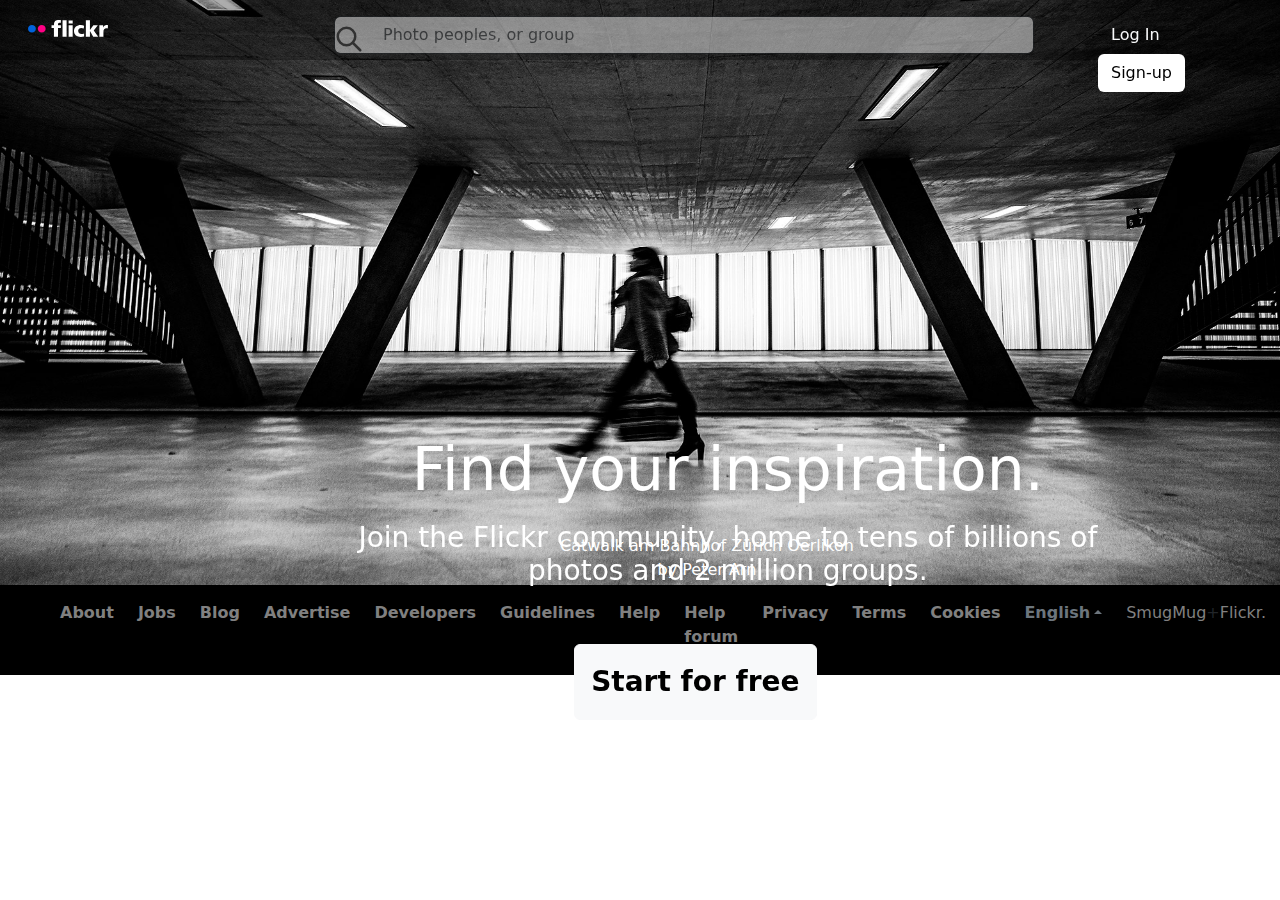
<file: index.html>
<!DOCTYPE html>
<html lang="en">

<head>
    <meta charset="UTF-8">
    <meta name="viewport" content="width=device-width, initial-scale=1.0">
    <title>Document</title>
    <link href="https://cdn.jsdelivr.net/npm/bootstrap@5.3.2/dist/css/bootstrap.min.css" rel="stylesheet"
        integrity="sha383-T3c6CoIi6uLrA9TneNEoa7RxnatzjcDSCmG1MXxSR1GAsXEV/Dwwykc2MPK8M2HN" crossorigin="anonymous">
    <link rel="stylesheet" href="style.css">
    <link rel="stylesheet" href="phone.css">
</head>

<body>
    <header class="p-3 w-100 position-fixed " id="flick" >
        <div class="container-fluid d-lg-flex d-sm-flex">
            <div class="col-lg-3">
                <img src="Images/flick.svg" alt="" width="100px" id="watch">
            </div>
            <form class="col-lg-7" role="search">
                <input type="text" class="form-control ps-5" placeholder="Photo peoples, or group" id="bolu">
                <img src="Images/search.svg" alt="" width="30px" height="30px" class="group">
            </form>
            <div class="col-lg-2" id="log">
                <a href="login.html"><button type="button" class="btn text-light me-2" id="login">Log
                        In</button></a>
                <a href="sign.html"><button type="button" class="btn bg-white text-black"
                        id="global">Sign-up</button></a>
            </div>
        </div>
        </div>
    </header>
    <div class="sweet">

        <div id="carouselExampleAutoplaying" class="carousel slide carousel-fade" data-bs-ride="carousel">
            <div class="carousel-inner">
                <div class="carousel-item active" data-bs-interval="2000">
                    <img src="Images/Catwalk_am_Bahnhof_Zurich_Oerlikon_Peter_Arn.jpg" class="d-block w-100 " id="sky"
                        alt="...">
                    <div class="carousel-caption d-md-block ">
                        <p class="dog"><a href="" class="power"> Catwalk am Bahnhof Zürich Oerlikon <br> by Peter Arn</a></p>
                    </div>
                </div>
                <div class="carousel-item" data-bs-interval="2000">
                    <img src="Images/Cool_Power_commended-LPOTY_UK_Steve_Cole.jpg" class="d-block w-100 " id="sky"
                        alt="...">
                    <div class="carousel-caption d-md-block">
                        <p><a href="" class="power">Cool Power commended-LPOTY <br>by Steve Cole</a></p>
                    </div>
                </div>
                <div class="carousel-item" data-bs-interval="2000">
                    <img src="Images/Dawn_of_Another_Day_Sky_Matthews.jpg" class="d-block w-100 " id="sky" alt="...">
                    <div class="carousel-caption d-md-block">
                        <p><a href="" class="power">Dawn of Another Day <br>by Sky Matthews</a></p>
                    </div>
                </div>
                <div class="carousel-item" data-bs-interval="2000">
                    <img src="Images/Desert_Beauty_Christoph_Fischer.jpg" class="d-block w-100 " id="sky" alt="...">
                    <div class="carousel-caption d-md-block">
                        <p><a href="" class="power">Desert Beauty <br>by Christoph Fischer</a></p>
                    </div>
                </div>
                <div class="carousel-item" data-bs-interval="2000">
                    <img src="Images/Frosch_Bokeh_2_Axel_F.jpg" class="d-block w-100 " id="sky" alt="...">
                    <div class="carousel-caption d-md-block">
                        <p><a href="" class="power">Frosch, Bokeh 2 <br>by axelfw</a></p>
                    </div>
                </div>
                <div class="carousel-item" data-bs-interval="2000">
                    <img src="Images/If_Only_We_Could_Turn_Back_Time_Anna_Kwa.jpg" class="d-block w-100 " id="sky"
                        alt="...">
                    <div class="carousel-caption d-md-block">
                        <p><a href="" class="power">If Only We Could Turn Back Time <br>by Anna Kwa</a></p>
                    </div>
                </div>
                <div class="carousel-item" data-bs-interval="2000">
                    <img src="Images/Mists_of_renfrew_Adam_Gibbs.jpg" class="d-block w-100 " id="sky" alt="...">
                    <div class="carousel-caption d-md-block">
                        <p><a href="" class="power">Mists of Renfrew <br>by Adam Gibbs</a></p>
                    </div>
                </div>
                <div class="carousel-item" data-bs-interval="2000">
                    <img src="Images/Secluded_Pete_Rowbottom.jpg" class="d-block w-100 " id="sky" alt="...">
                    <div class="carousel-caption d-md-block">
                        <p><a href="" class="power">Secluded <br>by Pete Rowbottom</a></p>
                    </div>
                </div>
                <div class="carousel-item" data-bs-interval="2000">
                    <img src="Images/sunset_1663_Junji_Aoyama.jpg" class="d-block w-100 " id="sky" alt="...">
                    <div class="carousel-caption d-md-block">
                        <p><a href="" class="power">sunset 1663 <br>by Junji Aoyama</a></p>
                    </div>
                </div>
                <div class="carousel-item" data-bs-interval="2000">
                    <img src="Images/Tree_and_Morning_Mist_Jos_Buurmans.jpg" class="d-block w-100 " id="sky" alt="...">
                    <div class="carousel-caption d-md-block">
                        <p><a href="" class="power">Tree and Morning Mist <br>by Jos Buurmans</a></p>
                    </div>
                </div>
                <div class="carousel-item" data-bs-interval="2000">
                    <img src="Images/Untitled_Jorge_Guadalupe_Lizarraga.jpg" class="d-block w-100 " id="sky" alt="...">
                    <div class="carousel-caption d-md-block">
                        <p><a href="" class="power">Albuquerque, New Mexico <br>by Jorge Guadalupe Lizárraga</a></p>

                    </div>
                </div>
                <div class="carousel-item" data-bs-interval="2000">
                    <img src="Images/two.jpg" class="d-block w-100 " id="sky" alt="...">
                    <div class="carousel-caption d-md-block">
                        <p><a href="" class="power">Sheep in the woods II <br>by James Mills</a></p>
                    </div>
                </div>
                <div class="carousel-item" data-bs-interval="2000">
                    <img src="Images/one.jpg" class="d-block w-100 " id="sky" alt="...">
                    <div class="carousel-caption d-md-block">
                        <p><a href="" class="power">Europe's best view <br>by Fabian Fortmann</a></p>
                    </div>
                </div>
                <div class="carousel-item" data-bs-interval="2000">
                    <img src="Images/three.jpg" class="d-block w-100" id="sky" alt="...">
                    <div class="carousel-caption d-md-block">
                        <p><a href="" class="power">Fantasy Island <br>by Daniel Cheong</a></p>
                    </div>
                </div>
                <div class="carousel-item" data-bs-interval="2000">
                    <img src="Images/four.jpg" class="d-block w-100 " id="sky" alt="...">
                    <div class="carousel-caption d-md-block">
                        <p><a href="" class="power">Benito <br>by Ria Putzker</a></p>
                    </div>
                </div>
                <div class="carousel-item" data-bs-interval="2000">
                    <img src="Images/A_Time_of_Change_Rachel_Brokaw.jpg" class="d-block w-100 " id="sky" alt="...">
                    <div class="carousel-caption d-md-block">
                        <p><a href="" class="power">A Time of Change <br>by Rachel Brokaw</a></p>
                    </div>
                </div>
                <div class="carousel-item" data-bs-interval="2000">
                    <img src="Images/Happy_Birthday_Adam_Iwona_Podlasinska.jpg" class="d-block w-100" id="sky"
                        alt="...">
                    <div class="carousel-caption d-md-block">
                        <p><a href="" class="power">Happy Birthday Adam! <br>by Iwona Podlasinska</a></p>
                    </div>
                </div>
            </div>
        </div>

    </div>
    <div class="girl">
        <h1 class="find">Find your inspiration.</h1>
        <h3 class="mt-3" id="home">Join the Flickr community, home to tens of billions of <br> photos and 2 million
            groups.</h3>
        <button class="btn btn-light mt-5 p-3 fs-3" id="free"><b>Start for free</b></button>
    </div>
    <footer>
        <div class="container-fluid bg-black">
            <div class="row col-lg-12 pt-lg-3 ps-lg-4 ">
                <div class=" d-flex flex-lg-row flex-column guide ">
                    <a href="" class="ps-lg-4 fw-semibold blog">About</a>
                    <a href="" class="ps-lg-4 fw-semibold blog">Jobs</a>
                    <a href="" class="ps-lg-4 fw-semibold blog">Blog</a>
                    <a href="" class="ps-lg-4 fw-semibold blog">Advertise</a>
                    <a href="" class="ps-lg-4 fw-semibold blog">Developers</a>
                    <a href="" class="ps-lg-4 fw-semibold blog">Guidelines</a>
                    <a href="" class="ps-lg-4 fw-semibold blog">Help</a>
                    <a href="" class="ps-lg-4 fw-semibold blog">Help forum</a>
                    <a href="" class="ps-lg-4 fw-semibold blog">Privacy</a>
                    <a href="" class="ps-lg-4 fw-semibold blog">Terms</a>
                    <a href="" class="ps-lg-4 fw-semibold blog">Cookies</a>
                    <div class="dropup-center dropup blog">
                        <a class="dropdown-toggle ps-lg-4 fw-semibold text-secondary" data-bs-toggle="dropdown"
                            aria-expanded="false" id="blog">English</a>
                        <ul class="dropdown-menu z-100" id="dropDownContent">
                            <li><a class="dropdown-item" href="#">繁體中文</a></li>
                            <li><a class="dropdown-item" href="#">Deutsch</a></li>
                            <li><a class="dropdown-item" href="#">Español</a></li>
                            <li><a class="dropdown-item" href="#">Français</a></li>
                            <li><a class="dropdown-item" href="#">한글</a></li>
                            <li><a class="dropdown-item" href="#">Italiano</a></li>
                            <li><a class="dropdown-item" href="#">Português</a></li>
                            <li><a class="dropdown-item" href="#">Tiếng Việt</a></li>
                            <li><a class="dropdown-item" href="#">Bahasa Indonesia</a></li>
                        </ul>
                    </div>
                    <!-- <hr> -->
                    <div class="col d-flex flex-lg-row flex-column ">
                        <div class=" d-flex ps-lg-4 ps-sm-0 mug ">
                            <a href="">SmugMug</a> + <a href="">Flickr.</a>
                        </div>
                        <p class="connect text-center">connecting people through photography</p>
                        <div class=" d-lg-flex d-sm-flex svg ">
                            <a href=""><img class="ps-4" src="Images/svgexport-7.svg" alt=""></a>
                            <a href=""><img class="ps-4" src="Images/svgexport-8.svg" alt=""></a>
                            <a href=""><img class="ps-4" src="Images/svgexport-9.svg" alt=""></a>
                        </div>

                    </div>
                </div>
            </div>
    </footer>
    </a>



    <script src="https://cdn.jsdelivr.net/npm/bootstrap@5.3.2/dist/js/bootstrap.bundle.min.js"
        integrity="sha383-C6RzsynM9kWDrMNeT87bh95OGNyZPhcTNXj1NW7RuBCsyN/o0jlpcV8Qyq36cDfL"
        crossorigin="anonymous"></script>


</body>

</html>
</file>
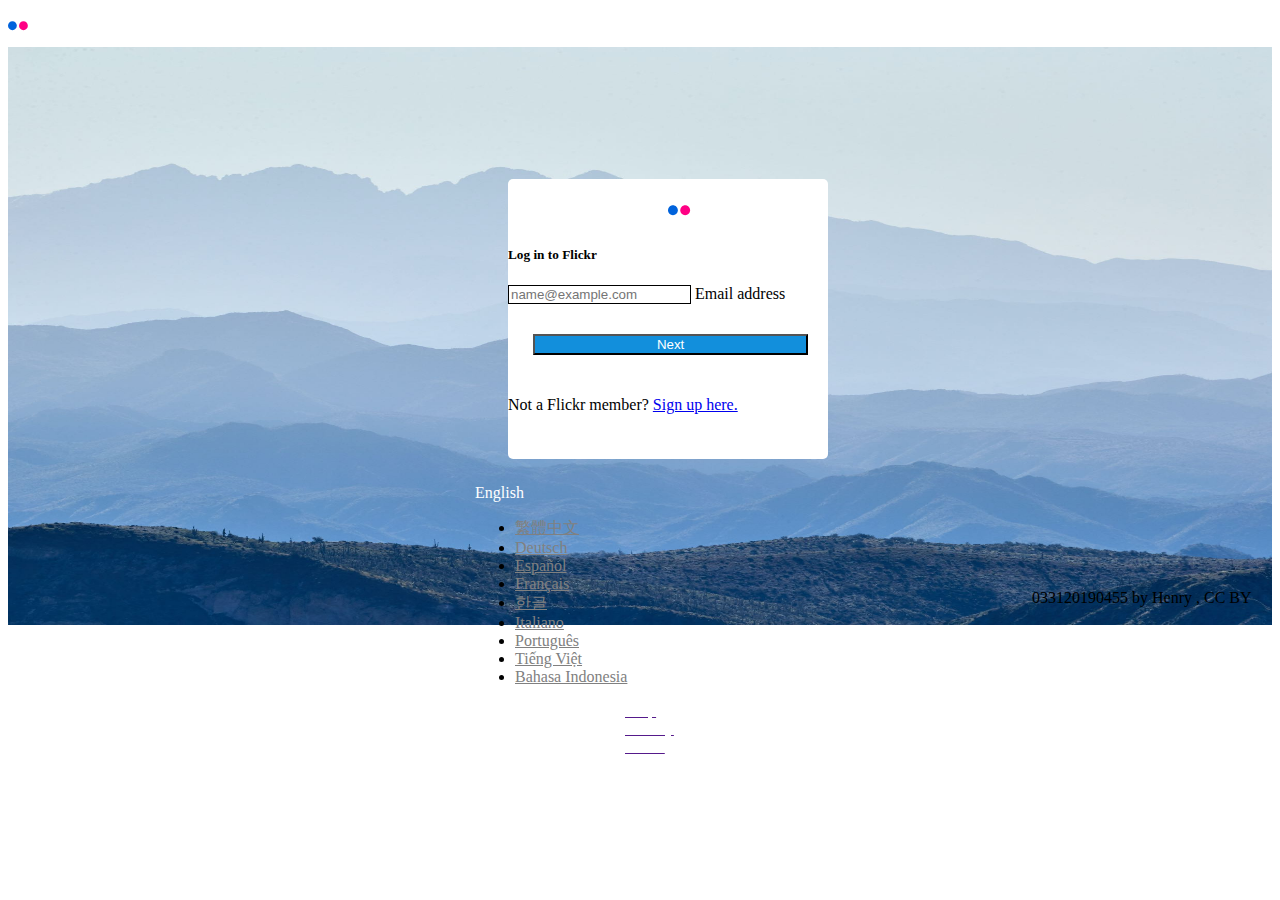
<file: login.html>
<!DOCTYPE html>
<html lang="en">

<head>
    <meta charset="UTF-8">
    <meta name="viewport" content="width=device-width, initial-scale=1.0">
    <title>Document</title>
    <link rel="stylesheet" href="style.css">
    <link href="https://cdn.jsdelivr.net/npm/bootstrap@5.3.2/dist/css/bootstrap.min.css" rel="stylesheet"
        integrity="sha384-T3c6CoIi6uLrA9TneNEoa7RxnatzjcDSCmG1MXxSR1GAsXEV/Dwwykc2MPK8M2HN" crossorigin="anonymous">
        <link rel="stylesheet" href="phone.css">
</head>

<body>
    <nav class="navbar bg-dark high">
        <div class="container-fluid">
            <a class="navbar-brand" href="#">
                <img src="Images/flick.svg" alt="Bootstrap" width="90" height="35" class="ms-3">
            </a>
        </div>
    </nav>
    <img src="Images/background.jpg" alt="" class="logo">
    <div class="sign">
        <img src="Images/flick.svg" class="dami" alt="" width="100">
        <h5 class="fw-normal text-center mt-2 mb-3 loyal">Log in to Flickr</h5>
        <div class="form-floating mx-4 g">
            <input type="email" class="form-control" id="floatingInput" placeholder="name@example.com">
            <label for="floatingInput" class=" member">Email address</label>
        </div>
        <button class="btn" id="next">Next</button>
        <p class="text-center not">Not a Flickr member? <a href="sign.html" class="text-decoration-none">Sign up here.</a>
        </p>
    </div>
    <div class="text-white d-flex" id="four">
        <div class="dropup-center dropup blog">
            <a class="dropdown-toggle ps-lg-4 fw-normal text-decoration-none" data-bs-toggle="dropdown"
                aria-expanded="false" id="blog">English</a>
            <ul class="dropdown-menu z-100" id="dropDownContent">
                <li><a class="dropdown-item" href="#">繁體中文</a></li>
                <li><a class="dropdown-item" href="#">Deutsch</a></li>
                <li><a class="dropdown-item" href="#">Español</a></li>
                <li><a class="dropdown-item" href="#">Français</a></li>
                <li><a class="dropdown-item" href="#">한글</a></li>
                <li><a class="dropdown-item" href="#">Italiano</a></li>
                <li><a class="dropdown-item" href="#">Português</a></li>
                <li><a class="dropdown-item" href="#">Tiếng Việt</a></li>
                <li><a class="dropdown-item" href="#">Bahasa Indonesia</a></li>
            </ul>
        </div>
        <div>
            <ul class="d-flex list-unstyled" id="two">
                <a href="" class="text-decoration-none">
                    <li class="mx-2 ">Help</li>
                </a>
                <a href="" class="text-decoration-none">
                    <li class="mx-2">Privacy</li>
                </a>
                <a href="" class="text-decoration-none">
                    <li class="mx-2">Terms</li>
                </a>
            </ul>
        </div>
    </div>
    <p class="henry text-white">033120190455 by Henry , CC BY</p>





    <script src="https://cdn.jsdelivr.net/npm/bootstrap@5.3.2/dist/js/bootstrap.bundle.min.js"
        integrity="sha384-C6RzsynM9kWDrMNeT87bh95OGNyZPhcTNXj1NW7RuBCsyN/o0jlpcV8Qyq46cDfL"
        crossorigin="anonymous"></script>

</body>

</html>
</file>
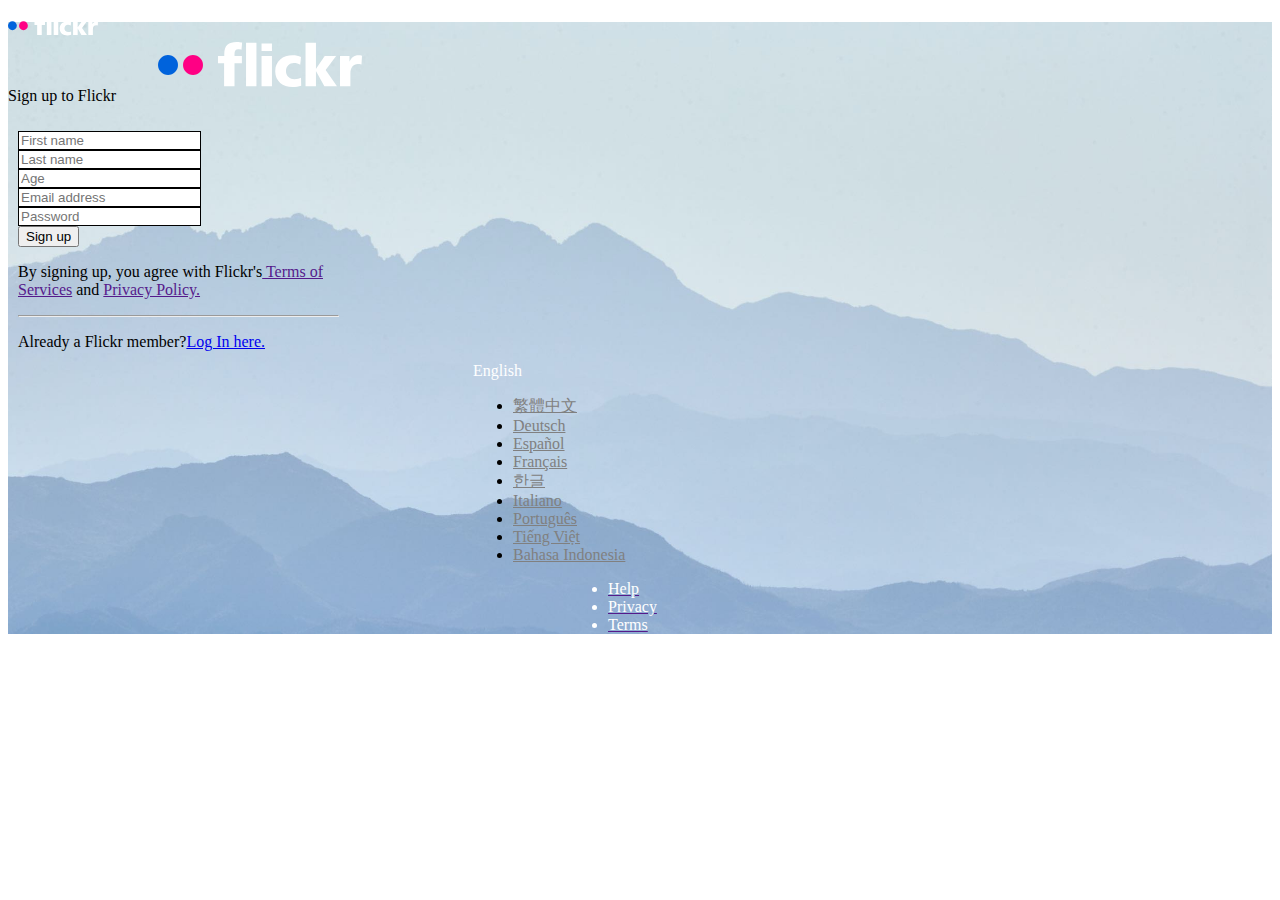
<file: sign.html>
<!DOCTYPE html>
<html lang="en">

<head>
    <meta charset="UTF-8">
    <meta name="viewport" content="width=device-width, initial-scale=1.0">
    <title>Document</title>
    <link rel="stylesheet" href="style.css">
    <link rel="stylesheet" href="https://cdnjs.cloudflare.com/ajax/libs/font-awesome/4.7.0/css/font-awesome.min.css">
    <link href="https://cdn.jsdelivr.net/npm/bootstrap@5.3.2/dist/css/bootstrap.min.css" rel="stylesheet"
        integrity="sha384-T3c6CoIi6uLrA9TneNEoa7RxnatzjcDSCmG1MXxSR1GAsXEV/Dwwykc2MPK8M2HN" crossorigin="anonymous">
        <link rel="stylesheet" href="phone.css">
</head>

<body>
    <div class="container-fluid ">
        <div class="row">
            <div class="col-lg-12">
                <nav class="navbar bg-dark position-sticky top-0 z-3 col-12  w-100 " id="temi">
                    <div class="container">
                        <a class="navbar-brand" href="#">
                            <img src="Images/flick.svg" alt="Bootstrap" width="90" height="35" class="ms-3">
                        </a>
                    </div>
                </nav>
                <div class="cover-img chair">
                    <div class="col-lg-12 col-md-8 col-sm-6 mx-auto" id="lap">
                        <div class="bg-white rounded-3 mx-auto table ">
                            <img src="Images/flick.svg" alt="" class="rug">
                            <div>
                                <p class="text-center text-dark fs-5 pt-3">Sign up to Flickr</p>
                            </div>
                            <div class="mx-auto w-100 phone">
                                <div class="">
                                    <input type="text" id="floatinginput" placeholder="First name"
                                        class="form-control px-4 mt-2 p-3 ">

                                </div>
                                <div class="">
                                    <input type="text" id="floatinginput" placeholder="Last name"
                                        class="form-control px-4 mt-2 p-3 ">
                              
                                </div>
                                <div class="">
                                    <input type="text" id="floatinginput" placeholder="Age"
                                        class="form-control px-4 mt-2 p-3">

                                </div>
                                <div class="">
                                    <input type="text" id="floatinginput" placeholder="Email address"
                                        class="form-control px-4 mt-2 p-3">

                                </div>
                                <div class="">
                                    <input type="password" id="floatinginput" placeholder="Password"
                                        class="form-control px-4 mt-2 p-3">

                                </div>
                                <div class="mt-4 p-2 mx-auto align-items-center">
                                    <button class="btn btn-primary text-center w-100 m-1 bg-primary text-white">
                                        Sign up
                                    </button>
                                </div>
                                <div>
                                    <p class="text-center">By signing up, you agree with Flickr's<a href=""
                                            class="text-decoration-none text-primary"> Terms of Services</a> and <a
                                            href="" class="text-decoration-none text-primary"> Privacy Policy.</a> </p>

                                </div>
                                <hr>
                                <div>
                                    <p class="px-4 text-center">Already a Flickr member?<a href="login.html"
                                            class="text-decoration-none text-primary">Log In here.</a>
                                    </p>
                                </div>

                            </div>

                        </div>

                    </div>
                    <p class="norm">033120190455 by Henry , CC BY</p>
                    <div class="text-white d-flex" id="data">                    
                        <div class="dropup-center dropup blog">
                        <a class="dropdown-toggle ps-lg-4 fw-normal text-decoration-none" data-bs-toggle="dropdown"
                            aria-expanded="false" id="blog">English</a>
                        <ul class="dropdown-menu z-100" id="dropDownContent">
                            <li><a class="dropdown-item" href="#">繁體中文</a></li>
                            <li><a class="dropdown-item" href="#">Deutsch</a></li>
                            <li><a class="dropdown-item" href="#">Español</a></li>
                            <li><a class="dropdown-item" href="#">Français</a></li>
                            <li><a class="dropdown-item" href="#">한글</a></li>
                            <li><a class="dropdown-item" href="#">Italiano</a></li>
                            <li><a class="dropdown-item" href="#">Português</a></li>
                            <li><a class="dropdown-item" href="#">Tiếng Việt</a></li>
                            <li><a class="dropdown-item" href="#">Bahasa Indonesia</a></li>
                        </ul>
                    </div>

                        <div>
                            <ul class="d-flex list-unstyled ps-lg-4" id="help">
                                <a href="" class="text-decoration-none">
                                    <li class="mx-2 privacy">Help</li>
                                </a>
                                <a href="" class="text-decoration-none">
                                    <li class="mx-2 privacy">Privacy</li>
                                </a>
                                <a href="" class="text-decoration-none">
                                    <li class="mx-2 privacy">Terms</li>
                                </a>
                            </ul>
                        </div>

                </div>

            </div>

        </div>
       


        </div>

    </div>
    </div>


    <script src="https://cdn.jsdelivr.net/npm/bootstrap@5.3.2/dist/js/bootstrap.bundle.min.js"
        integrity="sha384-C6RzsynM9kWDrMNeT87bh95OGNyZPhcTNXj1NW7RuBCsyN/o0jlpcV8Qyq46cDfL"
        crossorigin="anonymous"></script>

</body>

</html>
</file>
<file: style.css>
body{
    height: 90vh;
}
#flick {
    position: fixed;
    background-color: rgba(0, 0, 0, 0.322);
    z-index: 2;
    height: 60px;
}
#blog{
    color: white;
}

#watch {
    width: 80px;
}
.group {
    transform: translateX(15px);
    transform: translateY(-30px);
}
#bolu {
    border: none;
    width: 700px;
    background-color: whitesmoke;
    opacity: 0.5;
}
#log {
    padding-left: 50px;
} 
.sweet {
    position: relative;
    top: -50px;
}
#sky {
    height: 635px;
}
.girl {
    position: absolute;
    bottom: 180px;
    left: 28%;
    color: white;
    z-index: 100;
    text-align: center;
}
.girl h1 {
    font-size: 60px;
}
#free {
    margin-right: 65px;
}
.power {
    color: white;
    text-decoration: none;
    position: absolute;
    transform: translate(-80px,5px);

}
.power:hover {
    text-decoration: underline;
    color: white;
}
footer {
    align-items: center;
    height: 10vh;
    transform: translateY(-50px);
    background-color: black;
}
footer a {
    text-decoration: none;
    color: grey;
}
footer a:hover {
    color: white;
}
.dropup-center a{
    color: grey;
}
.blog a :hover{
    color: white;
}
input:focus{
    box-shadow: none !important;
    border: none;
}


.chair {
    background-image: url("Images/background.jpg");
        background-size: cover;
        margin-top: -25px !important;
 }
#lap {
        width: 27%;
}
.form-control {
    border: 1px solid !important;
}
.norm {
    position: fixed;
    bottom: 15px;
    right: 25px;
    color: white;
}
.privacy{
    color: white;
}
#data {
    padding-left: 465px;
    margin-top: -15px;
}
#help {
    margin-left: 95px;
} 
.logo {
    height: 578px;
    width: 100%;
    position: relative;
}
#next {
    color: white;
    background-color: #128fdc;
    margin: 30px 25px 25px 25px;
    width: 86%;
}
.dami {
    margin-left: 160px;
    margin-top: 20px;
}
#two a li {
    color: white;
}
#four {
    position: absolute;
    bottom: 128px;
    left: 475px;
}
.sign {
    position: absolute;
    width: 25%;
    height: 280px;
    background-color: white;
    transform: translate(500px,-450px);
    border-radius: 5px;
}
.henry {
    position: absolute;
    margin-top: -40px;
    margin-left: 80%;
}
.phone {
    padding: 10px;
}
#two {
    margin-left: 110px;
}
.rug {
    transform: translate(150px,20px);
}
.connect {
    display: none;
}
.sweet{
    z-index: 1;
}
#dropDownContent{
    z-index: 200 !important;
}
</file>
<file: phone.css>
@media screen and  (max-width :478px) {
    .group {
     display: none;
    }
    #global {
        display: none;
    }
    #login{
        transform: translateY(20px);
    }
    .find {
        transform: translateX(-55px);
    }
    .high{
        width: 200%;
    }
    #data {
        transform: translateX(-450px);
    } 
    .sweet{
        width: 100%;
    }
    .connect {
        display: block;
        color: grey;
    }
    #help a li {
        color: black;
    }
    .blog{
        border-bottom: 1px solid grey;
        padding: 10px 0px 10px 5px;
    }
    #blog{

        padding: 10px 0px 10px 5px; 
    }
    #free {
  
        transform: translateX(-50px);
        font-size: 10px;
    }
    #bolu {
        display: none;
    }
    #home {
        display: none;
    }
    #login {
        margin-top: -90px;
        border: 1px solid white;
        margin-left: 200px;
    }
    #next {
        font-size: 30px;
    }
    #ope {
        display: flex;
        height: 30px;
    }
    #flick {
        position: fixed;
         top: 0;
         z-index: 2;
         background-color: rgba(0, 0, 0, 0.322);
         width: 100vh;
         height: 60px;
     }
    input:focus{
        box-shadow: none !important;
        border: none;
    }
    .member {
        font-size: 25px;
    }
    .cat {
        margin-top: 120px !important;
        margin-right: 30px;
    }
    .logo {
        height: 587px;
        width: 100%;
        position: relative;
        display: none;
    
    }

    #blog{
    color: black;
    }
    .mug{
       padding: 30px 120px 0px;
    }
    .port {
        display: flex;
    }
    #help{
        margin-top: 10px;
    }

    .sign {
        position: absolute;
        width: 100%;
        height: 100%;
        background-color: white;
        transform: translate(130px,0px);
        padding-top: 60px;
        margin: 0px 0px 0px 60px;
    }
    .loyal {
        font-size: 30px;
    }
    .svg{
        padding: 10px 80px 40px;
        color: grey;
    }
    #four {
        bottom: -490px;
        left: 50px;
        font-size: 30px;
    }
    .not {
        font-size: 25px;
    }

    .henry {
        display: none;
    }
    #two {
    margin-top: 10px;
    margin-left: 250px;
    }
    #two a li {
        color: black;
    }
    .eng {
        color: black;
    }
    .dami {
        margin-left: 190px;
        width: 150px;
        height: 50px;

    } 
    .chair {
        background-image: none;
            background-size: cover;
            margin-top: -25px !important;
     }
    .norm {
        display: none;
     }
     .table {
        width: 70vw;
        transform: translateX(-80px);

     }
    .phone {
      padding: 0px !important;
      padding-left: 0px !important;
      padding-right: 0px !important;
      margin: 0px !important;

     }
     .container-fluid {
        padding: 0px !important;
        margin: 0px !important;
     }
     #temi {
        width: 170%;
     }
     .good {
        padding: 0px !important;
        padding-left: 0px !important;
        padding-right: 0px !important;
  
       }
    .rug {
    transform: translate(120px,20px);
    } 
    #sky{
        height: 765px;
    }
  
    }
</file>
